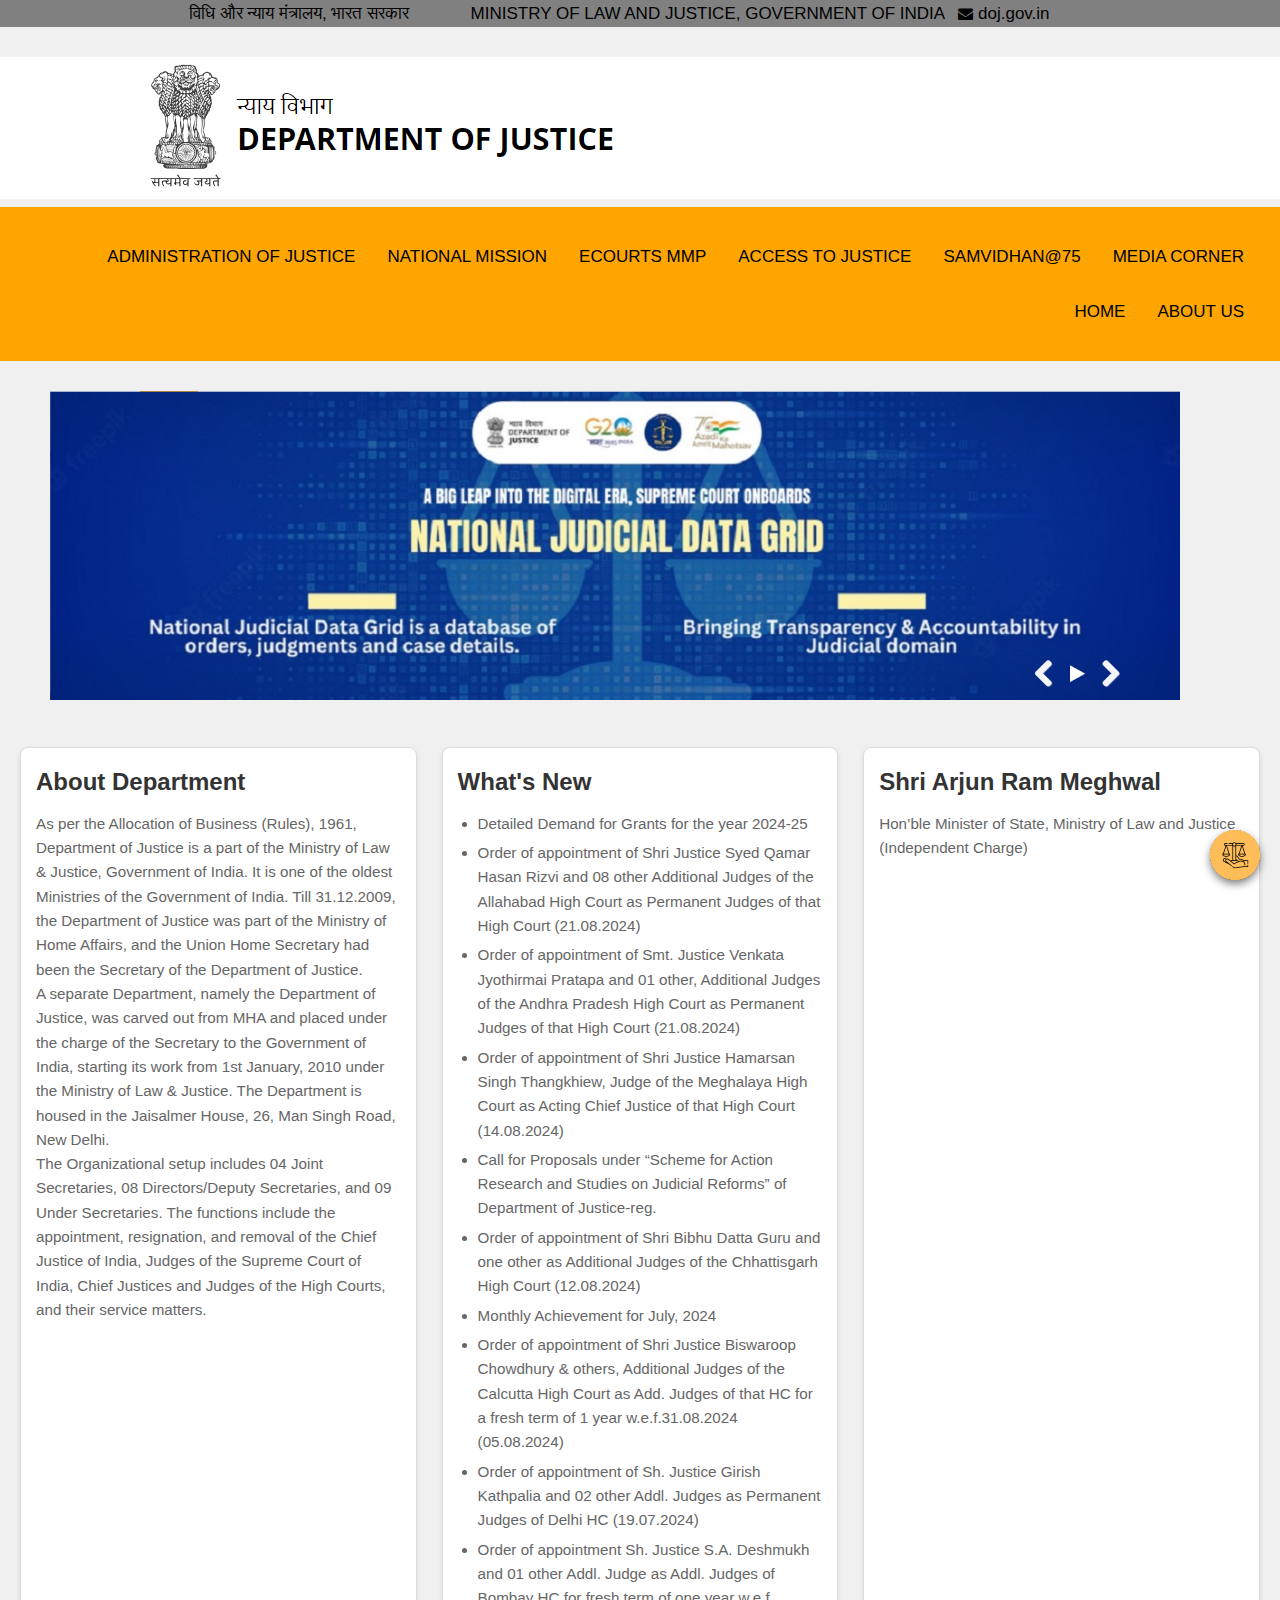
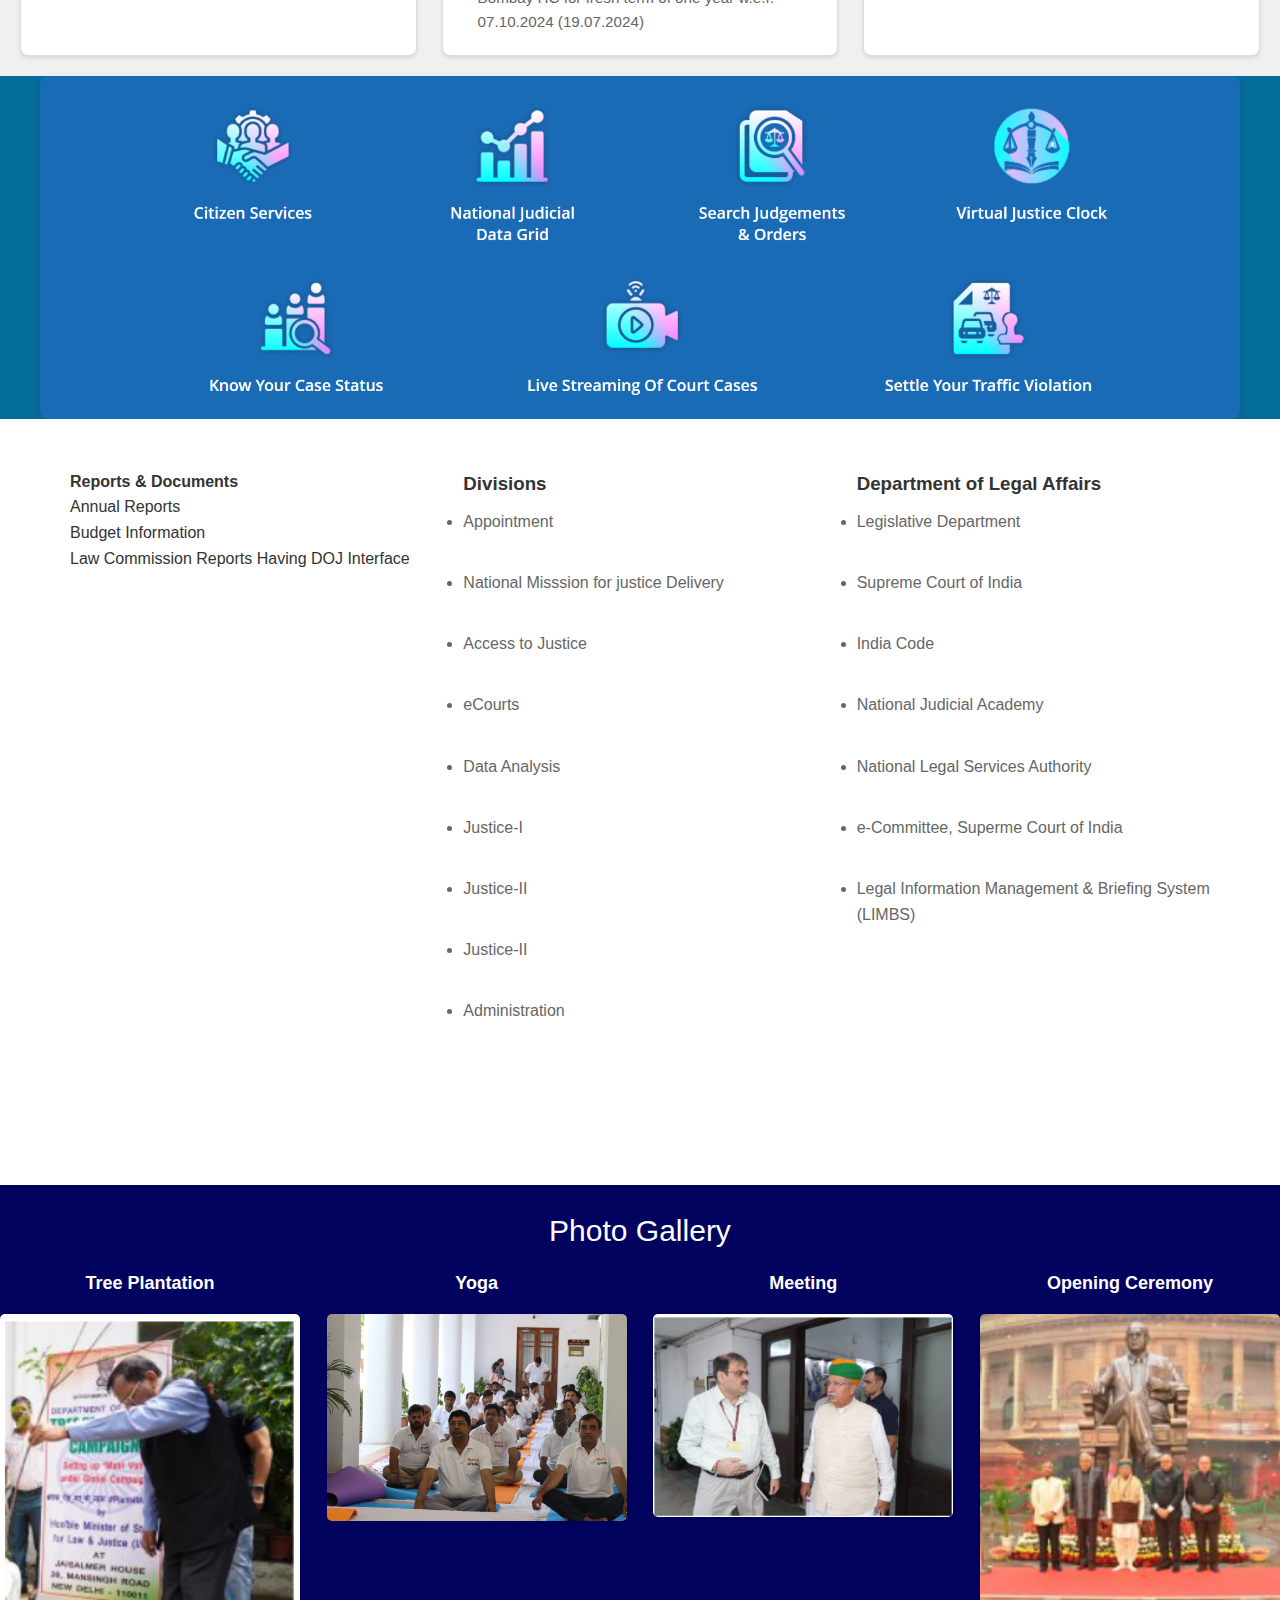
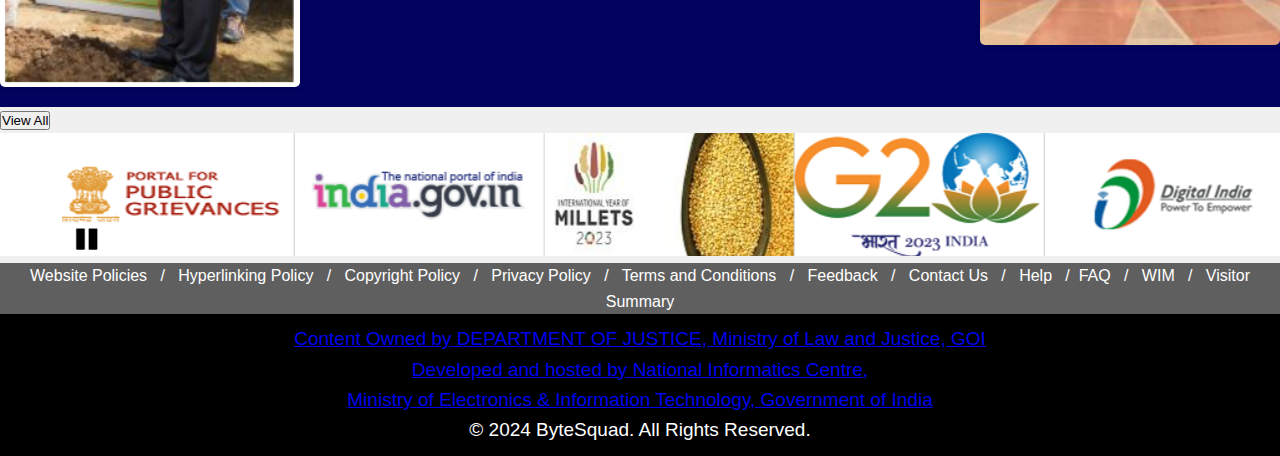
<file: Legal-Navigator/index.html>
<!DOCTYPE html>
<html lang="en">
<head>
    <meta charset="UTF-8">
    <meta name="viewport" content="width=device-width, initial-scale=1.0">
    <title>Department of Justice</title>
    <link rel="stylesheet" href="./home.css" />
    <link rel="stylesheet" href="https://cdnjs.cloudflare.com/ajax/libs/font-awesome/4.7.0/css/font-awesome.min.css">
</head>
<body>
    <div class="topnav">
        विधि और न्याय मंत्रालय, भारत सरकार &nbsp;  &nbsp;  &nbsp;  &nbsp;  &nbsp;  &nbsp; MINISTRY OF LAW AND JUSTICE, GOVERNMENT OF INDIA &nbsp;
       
        <i style="font-size:15px" class="fa">&#xf0e0;</i> doj.gov.in &nbsp; &emsp; &#x2004;
        
       
    </div>
    <div class="nav">
        <div class="logo">
           <a href="#"><img src="./assests/image/1st_img.png" alt="this is logo" ></a>
        </div>
           <div class="logo_bar"> 
            <a href="#">Media Corner</a>
            <a href="#">Samvidhan@75</a>
            <a href="#">Access to Justice</a>
            <a href="#">eCourts MMP</a>
            <a href="#">National Mission</a>
            <a href="#">Administration of Justice</a>
            <a href="#">About Us</a>
            <a href="#">Home</a>
            
        </div>
    </div>
   

    <!-- <button id="chatbot-button" class="chatbot-icon" onclick="toggle()">
        <img src="./assests/image/img4.png" alt="Chatbot" />
    </button> -->
    
    <div class="center img">
        <img src="./assests/image/center_img.png" alt="add here img from that" >
    </div>
   
    <div class="container01">
        
        <div class="section01" id="about-department">
            <h2>About Department</h2>
            <p>
                As per the Allocation of Business (Rules), 1961, Department of Justice is a part of the Ministry of Law & Justice, Government of India. It is one of the oldest Ministries of the Government of India. Till 31.12.2009, the Department of Justice was part of the Ministry of Home Affairs, and the Union Home Secretary had been the Secretary of the Department of Justice.
            </p>
            <p>
                A separate Department, namely the Department of Justice, was carved out from MHA and placed under the charge of the Secretary to the Government of India, starting its work from 1st January, 2010 under the Ministry of Law & Justice. The Department is housed in the Jaisalmer House, 26, Man Singh Road, New Delhi.
            </p>
            <p>
                The Organizational setup includes 04 Joint Secretaries, 08 Directors/Deputy Secretaries, and 09 Under Secretaries. The functions include the appointment, resignation, and removal of the Chief Justice of India, Judges of the Supreme Court of India, Chief Justices and Judges of the High Courts, and their service matters. 
            </p>
        </div>

        <div class="section01" id="whats-new">
            <h2>What's New</h2>
            <ul>
                <li>Detailed Demand for Grants for the year 2024-25</li>
                <li>Order of appointment of Shri Justice Syed Qamar Hasan Rizvi and 08 other Additional Judges of the Allahabad High Court as Permanent Judges of that High Court (21.08.2024)</li>
                <li>Order of appointment of Smt. Justice Venkata Jyothirmai Pratapa and 01 other, Additional Judges of the Andhra Pradesh High Court as Permanent Judges of that High Court (21.08.2024)</li>
                <li>Order of appointment of Shri Justice Hamarsan Singh Thangkhiew, Judge of the Meghalaya High Court as Acting Chief Justice of that High Court (14.08.2024)</li>
                <li>Call for Proposals under “Scheme for Action Research and Studies on Judicial Reforms” of Department of Justice-reg.</li>
                <li>Order of appointment of Shri Bibhu Datta Guru and one other as Additional Judges of the Chhattisgarh High Court (12.08.2024)</li>
                <li>Monthly Achievement for July, 2024</li>
                <li>Order of appointment of Shri Justice Biswaroop Chowdhury & others, Additional Judges of the Calcutta High Court as Add. Judges of that HC for a fresh term of 1 year w.e.f.31.08.2024 (05.08.2024)</li>
                <li>Order of appointment of Sh. Justice Girish Kathpalia and 02 other Addl. Judges as Permanent Judges of Delhi HC (19.07.2024)</li>
                <li>Order of appointment Sh. Justice S.A. Deshmukh and 01 other Addl. Judge as Addl. Judges of Bombay HC for fresh term of one year w.e.f. 07.10.2024 (19.07.2024)</li>
            </ul>
        </div>

        
        <div class="section01" id="minister-profile">
            <h2>Shri Arjun Ram Meghwal</h2>
            <p>Hon’ble Minister of State, Ministry of Law and Justice (Independent Charge)</p>
            
        </div>
    </div>
</body> 
    <div class="container02">
        <img src="./assests/image/img03.png" alt="Landscape Image" class="landscape-image">
    </div>

    <div class="end_section">    
        <div>
         
          <h4>Reports & Documents</h4>
          <p>
              Annual Reports <br>
              Budget Information <br>
              Law Commission Reports Having DOJ Interface <br>
          </p>
        </div>
        <div class="main_services">
          <h3>Divisions</h3>    
          <li>Appointment</li><br>
          <li>National Misssion for justice Delivery</li><br>
          <li>Access to Justice</li><br>
          <li>eCourts</li><br>
          <li>Data Analysis</li><br>
          <li>Justice-I</li><br>
          <li>Justice-II</li><br>
          <li>Justice-II</li><br>
          <li>Administration</li><br>        
        </div>
        <div class="Important Links">
          <h3>Department of Legal Affairs</h3>
          <li>Legislative Department</li><br>
          <li>Supreme Court of India</li><br>
          <li>India Code</li><br>
          <li>National Judicial Academy</li><br>
          <li>National Legal Services Authority</li><br>
          <li>e-Committee, Superme Court of India</li><br>
          <li>Legal Information Management & Briefing System (LIMBS)</li><br>
          
  
        </div>
         
        
    </div>   
    <div class="insight">
        <p>Photo Gallery</p>
    
    <div class="container5">
        <div class="insight_box">
            <a href="#">
                <div class="desc">
                    <div class="overlay-text"></div>
                    <div class="subtitle">Tree Plantation</div>
                    <p></p>
                </div>
                <img src="./assests/image/plant_t.png" alt="trees">
            </a>
        </div>
        <div class="insight_box">
            <a href="#">
                <div class="desc">
                    <div class="overlay-text"></div>
                    <div class="subtitle">Yoga</div>
                    <p></p>
                </div>
                <img src="./assests/image/pg_3.png" alt="Brochure">
            </a>
        </div>
        <div class="insight_box">
            <a href="#">
                <div class="desc">
                    <div class="overlay-text"></div>
                    <div class="subtitle">Meeting</div>
                    <p></p>
                </div>
                <img src="./assests/image/pg_2.png" alt="Blog">
            </a>
        </div>
        <div class="insight_box">
            <a href="#">
                <div class="desc">
                    <div class="overlay-text"></div>
                    <div class="subtitle">Opening Ceremony</div>
                    <p></p>
                </div>
                <img src="./assests/image/pg_04.png" alt="Help Guide">
            </a>
        </div>
    </div>
    </div>
    <div class="button"> 
        <button>View All</button> 
    </div>
    <div>
        <img src="./assests/image/lowered_header.png" alt="strips" >
        <a href="#"></a>
    </div>
       <div class="padding_last">
        Website Policies &nbsp; / &nbsp;  Hyperlinking Policy &nbsp; / &nbsp; Copyright Policy &nbsp; / &nbsp; Privacy Policy &nbsp; / &nbsp; Terms and Conditions &nbsp; / &nbsp; Feedback &nbsp; / &nbsp; Contact Us &nbsp; / &nbsp; Help &nbsp;  /&nbsp; FAQ &nbsp;  / &nbsp; WIM &nbsp; / &nbsp; Visitor Summary
       </div> 
        <div class="copyright" >
            <a href="#">
                Content Owned by DEPARTMENT OF JUSTICE, Ministry of Law and Justice, GOI <br>
            Developed and hosted by National Informatics Centre, <br>
            Ministry of Electronics & Information Technology, Government of India <br>
            </a>
            © 2024 ByteSquad. All Rights Reserved.
        </div>
            
        <script src="home.js"></script>  
        <script src="../index.js"></script>  
        <button id="open-chat-button" onclick=""><img class='boticon' src="./assests/image/botbot.png"></button>

        <!-- Chat Container -->
        <div id="chat-container">
            <div id="chat-box">
                <div id="titlebox">
                    <div id="title-text">LEGAL NAVIGATOR</div>
                    <button id="close-chat-button">&times;</button>
                </div>
                <div id="messages"></div>
                <div id="input-area">
                    <input type="text" id="user-input" placeholder="Type your message..." />
                    <button id="send-button">Send</button>
                </div>
            </div>
        </div> 
    
</body>
</html>
<!-- do 
 add dropbox in nav bar
 fit color 
  -->
</file>
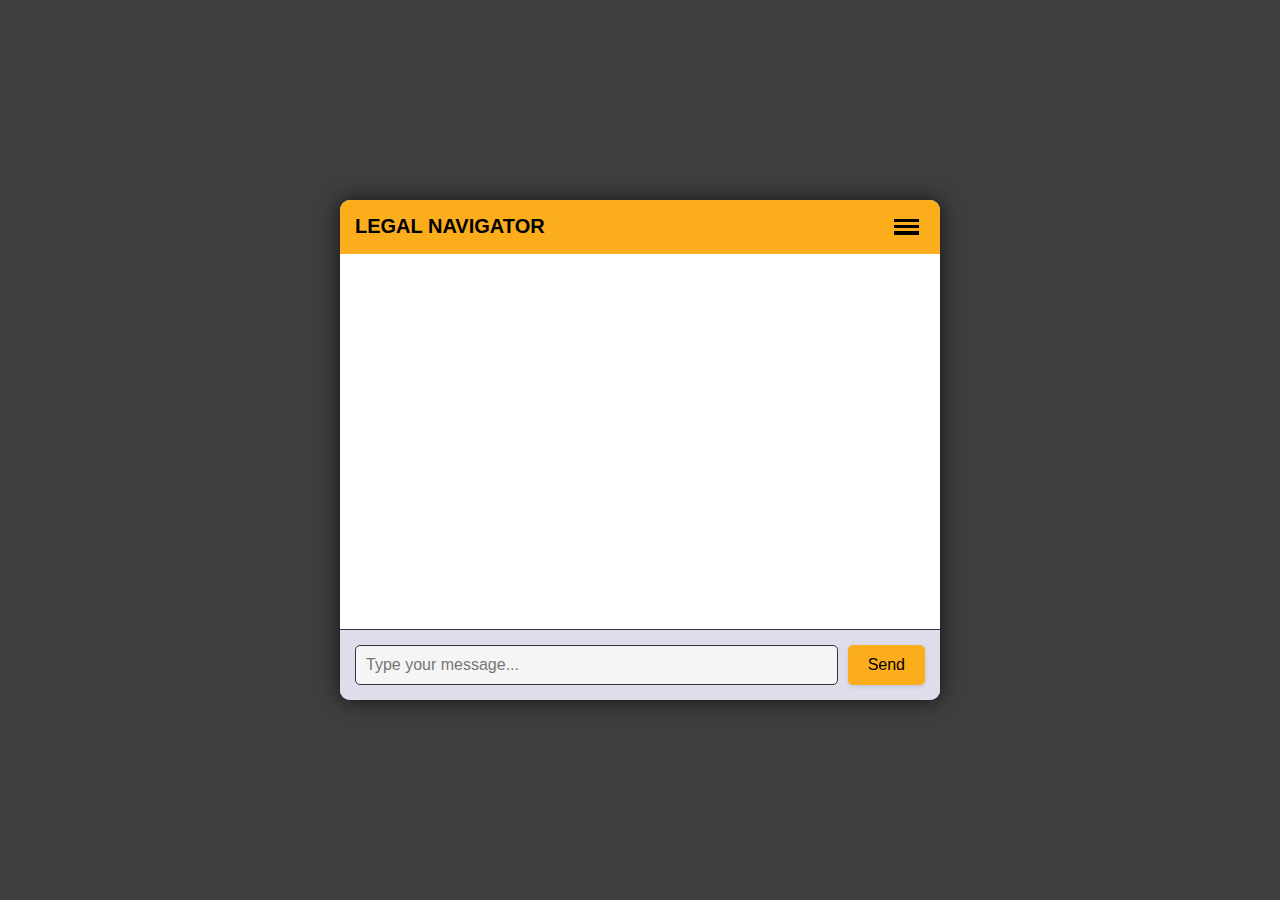
<file: Legal-Navigator/chatbot/index1.html>
<html lang="en">
<link rel="stylesheet" href="./style1.css">
<body>
    <div id="chat-container">
        <div id="chat-box">
          <div id="titlebox">
            <div id="title-text">LEGAL NAVIGATOR</div>
            <button id="menu-button">
              <div></div>
              <div></div>
              <div></div>
          </button>
        </div>
            <div id="messages"></div>
            <div id="input-area">
                <input type="text" id="user-input" placeholder="Type your message..." />
                <button id="send-button">Send</button>
            </div>
        </div>
    </div>

    <script>
        
        var SCRIPT_ROOT = "{{ request.script_root|tojson|safe }}";
       </script>
        
        <script type="text/javascript" src="./index1.js"></script>
    
</body>
</html>
</file>
<file: Legal-Navigator/home.css>
*{
    padding: 0;
    margin: 0;
    box-sizing: border-box;
}
body {
    margin: 0;
    font-family: Arial, Helvetica, sans-serif;
  }
.topnav{
    font-size: 17px;
    text-align: center;
    background-color: gray;
    color: black;
}
.nav{
    padding-top: 30px;
    text-transform: uppercase;
    text-align: center;
}
.logo{
    text-align: left;
}
.logo_bar{
    overflow: hidden;
    background-color: orange;
    padding-top: 22px;
    padding-right: 20px;
    padding-bottom: 22px;
    padding-left: 20px;
}
.logo_bar a {
  float: right;
  color: black;
  text-align: center;
  padding: 14px 16px;
  text-decoration: none;
  font-size: 17px;
}

.logo_bar a:hover {
  background-color: #ddd;
  color: black;
}

.logo_bar a.split {
  float: right;
  background-color: #04aa6d;
  color: white;
}

.logo_bar a.sp {
  float: right;
  background-color: #04aa6d;
  color: white;
} 
.center img{
    width: 100%;
    height: auto;
    
    padding-left: 50px;
    padding-right: 100px;
    padding-top: 30px;
    padding-bottom: 20px;    
}

.chatbot-icon {
    position: fixed; 
    bottom: 20px; 
    right: 20px; 
    width: 80px; 
    height: 80px; 
    background-color: grey; 
    border-radius: 50%; /* Ensure this is set to 50% for a circular shape */
    box-shadow: 0 4px 8px rgba(0, 0, 0, 0.1); 
    cursor: pointer; 
    z-index: 1000; 
    text-align: center; 
    display: flex;
    align-items: center;
    justify-content: center;
    transition: transform 0.2s ease-in-out; 
    overflow: hidden; /* Add this to handle any overflowing content */
}
.chatbot-icon:hover {
    animation: bounce 1.2s infinite;
}

@keyframes bounce {
    0%, 100% {
        transform: translateY(0); 
    }
    50% {
        transform: translateY(-5px); 
    }
}


.container01 {
    display: flex;
    flex-direction: row;
    justify-content: space-between;
    padding: 20px;
}

.section01 {
    background-color: #ffffff;
    border: 1px solid #dddddd;
    border-radius: 8px;
    padding: 15px;
    width: 32%;
    box-shadow: 0 2px 4px rgba(0, 0, 0, 0.1);
}

.section01 h2 {
    font-size: 1.5em;
    color: #333333;
    margin-bottom: 10px;
}

.section01 p {
    font-size: 0.95em;
    color: #666666;
    line-height: 1.6;
}

.section01 ul {
    padding-left: 20px;
    list-style-type: disc;
}

.section01 ul li {
    margin-bottom: 5px;
    font-size: 0.95em;
    color: #666666;
}

.image-placeholder {
    width: 100%;
    height: 150px;
    background-color: #e0e0e0;
    display: flex;
    align-items: center;
    justify-content: center;
    color: #888888;
    font-size: 1.2em;
    border-radius: 4px;
    margin-top: 10px;
    text-align: center;
}

.main{
    text-align: justify;
    padding-left: 30px;
    padding-right: 30px;
    padding-top: 30px;
    padding-bottom: 60px;  
    font-size: 15px;
    line-height: 32px;
    font-weight: 100;
    letter-spacing: 0px;
}
.container02{
    background-color: rgb(4, 108, 152);
}
.landscape-image {
    width: 100%; 
    max-width: 1200px; 
    height: auto; 
    border-radius: 8px; 
    box-shadow: 0 4px 8px rgba(0, 0, 0, 0.1);
    margin: 0 auto;
    display: block; 
}

.container {
    display: flex;
    flex-direction: column;
    align-items: center; 
    padding: 10px 10px 0 10px; 
    background-color: #f8f8f8;
    border: 1px solid #dddddd;
    border-radius: 8px;
    width: 95%; 
    max-width: 1300px; 
    margin: 20px auto; 
}


.columns-container {
    display: flex;
    justify-content: space-between; 
    flex-wrap: wrap; 
}

.columns {
    width: calc(33.33% - 20px);
    margin-bottom: 20px; 
    box-sizing: border-box;
}

.columns_a {
    background-color: #f0f0f0; 
    padding: 2px;
    border: 1px solid #ddd; 
}

.columns_a h4 {
    margin-top: 0;
    font-size: 18px;
    color: #333;
}

.columns_aframe {
    position: relative;
    overflow: hidden;
}

.columns_awrapper {
    position: relative;
}

.columns_awrapper img {
    display: block;
    width: 100%;
    height: auto;
}

.desc {
    margin-top: 10px;
    font-size: 14px;
    color: #666;
}
.text-box {
    background-color: #fff; 
    padding: 10px; 
    margin-top: 10px; 
    border: 1px solid #ccc; 
}

.text-box h1 {
    font-size: 18px;
    margin: 5px 0;
}

.text-box h3 {
    font-size: 14px;
    margin: 5px 0;
    color: #666;
}



.process_1{
    text-align: center;
    font-size: 37px;
    color: #af0404;
}
.process{
    padding-left: 25px;
    padding-right: 25px;
    padding-top: 45px;
    padding-bottom: 180px;
}
.sample{
    padding-left: 50px;
    padding-right: 50px;
    padding-top: 30px;
    padding-bottom: 105px;
    color: white;
    background-color: black;
}
.sample_a{
    text-align: center;
    font-size: 35px;
}
.sample_a button[type=button]{
    background-color: #af0404;
    color: white;
    font-size: 20px;
}
.sample_b{
    text-align: left;
    font-size: 15px;
}
.testimony{
    padding-left: 50px;
    padding-right: 50px;
    padding-top: 30px;
    padding-bottom: 105px;
    background-color: white;
}

.order_placed{
    color: white;
    padding-top: 50px;
    padding-right: 20px;
    padding-bottom: 50px;
    padding-left: 80px;
    text-align: center;
    background-color: black;
}


.end_section{
    padding-left: 50px;
    padding-right: 50px;
    padding-top: 30px;
    padding-bottom: 105px;
    background-color: #5f5f5f;
}
.end_section input[type=text] {
    float: left;
    padding: 6px;
    border: black;
    margin-top: 8px;
    margin-right: 16px;
    font-size: 17px;
    border: 1px solid maroon;
}

* {
    margin: 0;
    padding: 0;
    box-sizing: border-box;
}


body {
    font-family: Arial, sans-serif;
    background-color: #f0f0f0;
    color: #333;
    line-height: 1.6;
}

.container {
    display: flex;
    justify-content: space-around; 
    flex-wrap: wrap;  
    max-width: 1200px;  
    margin: 20px auto;  
}

.end_section {
    display: flex;
    flex-wrap: wrap;  
    justify-content: space-between;  
    width: 100%;  
    padding: 20px;

    padding-left: 50px;
    padding-right: 50px;
    padding-top: 30px;
    padding-bottom: 105px;
    background-color: white;
    
}

.end_section > div {
    flex: 1;  
    padding: 20px;
    text-align: left;
}


.end_section h3 {
    color: #333;
    font-weight: bold;
    margin-bottom: 10px;
}

.end_section p {
    color: #333;  
    margin-bottom: 10px;  
}
.end_section li {
    color: #666;
    margin-bottom: 10px;
}

.end_section input[type="text"] {
    width: 100%;
    padding: 10px;
    margin-top: 10px;
    border: 1px solid #ccc;
    border-radius: 5px;
}
.insight{
    text-align: center;
    color:#fff;
    font-size: 30px;
    line-height: 32px;
    font-weight: 400;
    letter-spacing: 0px;
    padding-top:30px;
    padding-bottom:0px;
    background-color: rgb(2, 2, 95)
}
.insight_i{
    
    letter-spacing: 0px;
    color:#fff;
    padding-top:30px;
    padding-bottom:0px;
    background-color:rgb(2, 2, 95)
    
}
.container5 {
    display: flex;
    justify-content: space-between; 
    flex-wrap: wrap;
    color:#fff;
}

.insight_box {
    width: calc(25% - 20px); 
    margin-right: 20px; 
    margin-bottom: 20px; 
    box-sizing: border-box;
    color:#fff; 
}

.insight_box:last-child {
    margin-right: 0;
    color:#fff;
}

.insight_box a {
    display: block;
    text-decoration: none;
    
    color:#fff;
}

.desc {
    background-color: none;
    padding: 10px;
    text-align: center;
}

.subtitle {
    font-size: 18px;
    font-weight: bold;
    margin-bottom: 5px;
    color: white;
}

.desc p {
    font-size: 14px;
    line-height: 1.5;
    color: black;
}
.container {
    display: flex;
    justify-content: space-between; 
    flex-wrap: wrap; 
}

.insight_box {
    width: calc(25% - 20px); 
    margin-right: 20px; 
    margin-bottom: 20px; 
    box-sizing: border-box; 
    position: relative; 
}

.insight_box:last-child {
    margin-right: 0; 
}

.insight_box a {
    display: block;
    text-decoration: none;
    color: inherit;
}

.image-container {
    position: relative;
}

.overlay-text {
    position: absolute;
    bottom: 0;
    left: 0;
    right: 0;
    background-color: rgba(0, 0, 0, 0.7); 
    color: #fff;
    padding: 10px;
    text-align: center;
    opacity: 0; 
    transition: opacity 0.3s ease; 
}

.overlay-text:hover {
    opacity: 1; 
}

.subtitle {
    font-size: 18px;
    font-weight: bold;
    margin-bottom: 5px;
}

.overlay-text p {
    font-size: 14px;
    line-height: 1.5;
}

.insight_box img {
    display: block;
    width: 100%;
    height: auto;
    border-radius: 5px;
    transition: transform 0.3s ease; 
}

.insight_box:hover img {
    transform: scale(1.05); 
}
.insight_box img {
    display: block;
    width: 100%;
    height: auto;
    border-radius: 5px;
    box-shadow: 0 2px 4px rgba(0, 0, 0, 0.1);
}
.padding_last{
    text-align: center;
    background-color: #5f5f5f;
    color: white;
}
.copyright {
    text-align: center;
    padding: 10px;
    background-color: black;
    color: #fff;
    font-size: 19px;
}

#open-chat-button {
    position: fixed;
    bottom: 20px;
    right: 20px;
    background-color: #FBAD1B;
    color: #000000;
    border: none;
    border-radius: 50%;
    width: 60px;
    height: 60px;
    font-size: 24px;
    cursor: pointer;
    box-shadow: 0 4px 8px rgba(0, 0, 0, 0.5);
    display: flex;
    align-items: center;
    justify-content: center;
    z-index: 1001; /* Ensure it's above the chat */
  }
  
  #chat-container {
    position: fixed;
    bottom: 20px;
    right: 20px;
    width: 100%;
    max-width: 600px;
    height: 100%;
    max-height: 500px;
    background-color: rgb(255, 255, 255); /* Semi-transparent background */
    border-radius: 10px;
    box-shadow: 0 0 20px rgba(0, 0, 0, 0.7);
    overflow: hidden;
    display: none; /* Initially hidden */
    flex-direction: column;
    z-index: 1000; /* Ensure it's above other content */
  }
  
  #titlebox {
    background-color: rgba(251, 173, 27, 0.8); /* Semi-transparent background */
    color: #000000;
    padding: 15px;
    display: flex;
    justify-content: space-between;
    align-items: center;
    flex-shrink: 0;
  }
  
  #title-text {
    font-size: 20px;
    font-weight: bold;
  }
  
  #close-chat-button {
    background: none;
    border: none;
    color: #000000;
    font-size: 24px;
    cursor: pointer;
    outline: none;
  }
  
  #chat-box {
    flex: 1;
    display: flex;
    flex-direction: column;
    overflow: hidden;
  }
  
  #messages {
    flex: 1;
    padding: 15px;
    overflow-y: auto;
    max-height: calc(100% - 130px);
    scrollbar-width: thin;
  }
  
  .message {
    margin: 10px 0;
    padding: 10px;
    line-height: 1.5;
    width: fit-content;
    max-width: 80%;
    color: #000000;
  }
  
  .user-message {
    background-color: rgba(255, 242, 176, 0.8); /* Semi-transparent background */
    padding: 10px 15px;
    margin-left: auto;
    border-radius: 10px 10px 0 10px;
    color: #000000;
    margin-top: 15px;
    margin-bottom: 15px;
    max-width: 70%;
    word-wrap: break-word;
    box-shadow: 0 2px 4px rgba(0, 0, 0, 0.141);
  }
  
  .bot-message {
    background-color: rgba(233, 233, 233, 0.8); /* Semi-transparent background */
    padding: 10px 15px;
    margin-right: auto;
    border-radius: 10px 10px 10px 0;
    color: #000000;
    margin-top: 15px;
    margin-bottom: 15px;
    max-width: 70%;
    word-wrap: break-word;
    box-shadow: 0 2px 4px rgba(0, 0, 0, 0.141);
  }
  
  #input-area {
    display: flex;
    border-top: 1px solid #333;
    padding: 15px;
    background-color: rgba(221, 222, 236, 0.8); /* Semi-transparent background */
    flex-shrink: 0;
  }
  
  #user-input {
    flex-grow: 1;
    padding: 10px;
    border-radius: 5px;
    border: 1px solid #333;
    background-color: #f5f5f5;
    color: #000000;
    font-size: 16px;
    outline: none;
  }
  
  #send-button {
    margin-left: 10px;
    padding: 10px 20px;
    border: none;
    border-radius: 5px;
    background-color: #FBAD1B;
    color: #000000;
    font-size: 16px;
    cursor: pointer;
    outline: none;
    box-shadow: 0 2px 4px rgba(0, 0, 0, 0.1);
  }
  
  #send-button:hover {
    background-color: #ffc965;
    color: #313030;
  }
  
  #loading-dots {
    display: none;
    font-size: 24px;
    margin: 10px 0;
    text-align: center;
    color: #3a3f47;
  }
  
  .dot {
    animation: blink 1.4s infinite both;
  }
  
  @keyframes blink {
    0%, 20% { color: rgba(255, 255, 255, 0); }
    50% { color: rgba(255, 255, 255, 0.6); }
    100% { color: rgba(255, 255, 255, 1); }
  }
  
  .dot:nth-child(2) {
    animation-delay: 0.2s;
  }
  
  .dot:nth-child(3) {
    animation-delay: 0.4s;
  }

  #open-chat-button{
    width: 50px;
    height: 50px;
    
  }
</file>
<file: Legal-Navigator/chatbot/style1.css>
body {
    margin: 0;
    font-family: 'Roboto', sans-serif;
    background-color: #3f3d3d;
    color: #ffffff;
    display: flex;
    justify-content: center;
    align-items: center;
    height: 100vh;
  }
  
  #chat-container {
    width: 100%;
    max-width: 600px;
    height: 100%;
    max-height: 500px;
    background-color: #ffffff;
    border-radius: 10px;
    box-shadow: 0 0 20px rgba(0, 0, 0, 0.7);
    overflow: hidden;
    display: flex;
    flex-direction: column;
  }
  
  #titlebox {
    background-color: #FBAD1B;
    color: #000000;
    padding: 15px;
    display: flex;
    justify-content: space-between;
    align-items: center;
   
  }
  
  #title-text {
    font-size: 20px;
    font-weight: bold;
  }
  
  #menu-button {
    background: none;
    border: none;
    color: #000000;
    font-size: 24px;
    cursor: pointer;
    outline: none;
  }
  
  #menu-button div {
    width: 25px;
    height: 3.2px;
    background-color: #000000;
    margin: 3px 0;
    transition: all 0.3s;
  }
  
  #chat-box {
    flex-grow: 1;
    display: flex;
    flex-direction: column;
  }
  
  #messages {
    flex-grow: 1;
    padding: 15px;
    overflow-y: auto;
    max-height: 400px;
    scrollbar-width: thin;
  }
  
  .message {
    margin: 10px 0;
    padding: 10px;
    line-height: 1.5;
    width: fit-content;
    max-width: 80%;
    color: #000000; /* Text color for both user and bot messages */
  }
  
  .user-message {
    background-color: #FFF2B0;
    padding: 10px 15px; 
    margin-left: auto; 
    border-radius: 10px 10px 0 10px; 
    color: #000000; 
    margin-top: 15px; 
    margin-bottom: 15px; 
    max-width: 70%; 
    word-wrap: break-word; 
    box-shadow: 0 2px 4px rgba(0, 0, 0, 0.141);
  }
  
  .bot-message {
    background-color: #e9e9e9; 
    padding: 10px 15px; 
    margin-right: auto; 
    border-radius: 10px 10px 10px 0; 
    color: #000000; 
    margin-top: 15px; 
    margin-bottom: 15px; 
    max-width: 70%; 
    word-wrap: break-word; 
    box-shadow: 0 2px 4px rgba(0, 0, 0, 0.141);
  }
  
  
  #input-area {
    display: flex;
    border-top: 1px solid #333;
    padding: 15px;
    background-color: #DDDDEC;
  }
  
  #user-input {
    flex-grow: 1;
    padding: 10px;
    border-radius: 5px;
    border: 1px solid #333;
    background-color: #f5f5f5;
    color: #000000;
    font-size: 16px;
    outline: none;
  }
  
  #send-button {
    margin-left: 10px;
    padding: 10px 20px;
    border: none;
    border-radius: 5px;
    background-color: #FBAD1B;
    color: #000000;
    font-size: 16px;
    cursor: pointer;
    outline: none;
    box-shadow: 0 2px 4px rgba(0, 0, 0, 0.1);
  }
  
  #send-button:hover {
    background-color: #ffc965;
    color: #313030;
  }
  
  #loading-dots {
    display: none;
    font-size: 24px;
    margin: 10px 0;
    text-align: center;
    color: #3a3f47;
  }
  
  .dot {
    animation: blink 1.4s infinite both;
  }
  
  @keyframes blink {
    0%, 20% { color: rgba(255, 255, 255, 0); }
    50% { color: rgba(255, 255, 255, 0.6); }
    100% { color: rgba(255, 255, 255, 1); }
  }
  
  .dot:nth-child(2) {
    animation-delay: 0.2s;
  }
  
  .dot:nth-child(3) {
    animation-delay: 0.4s;
  
  }
</file>
